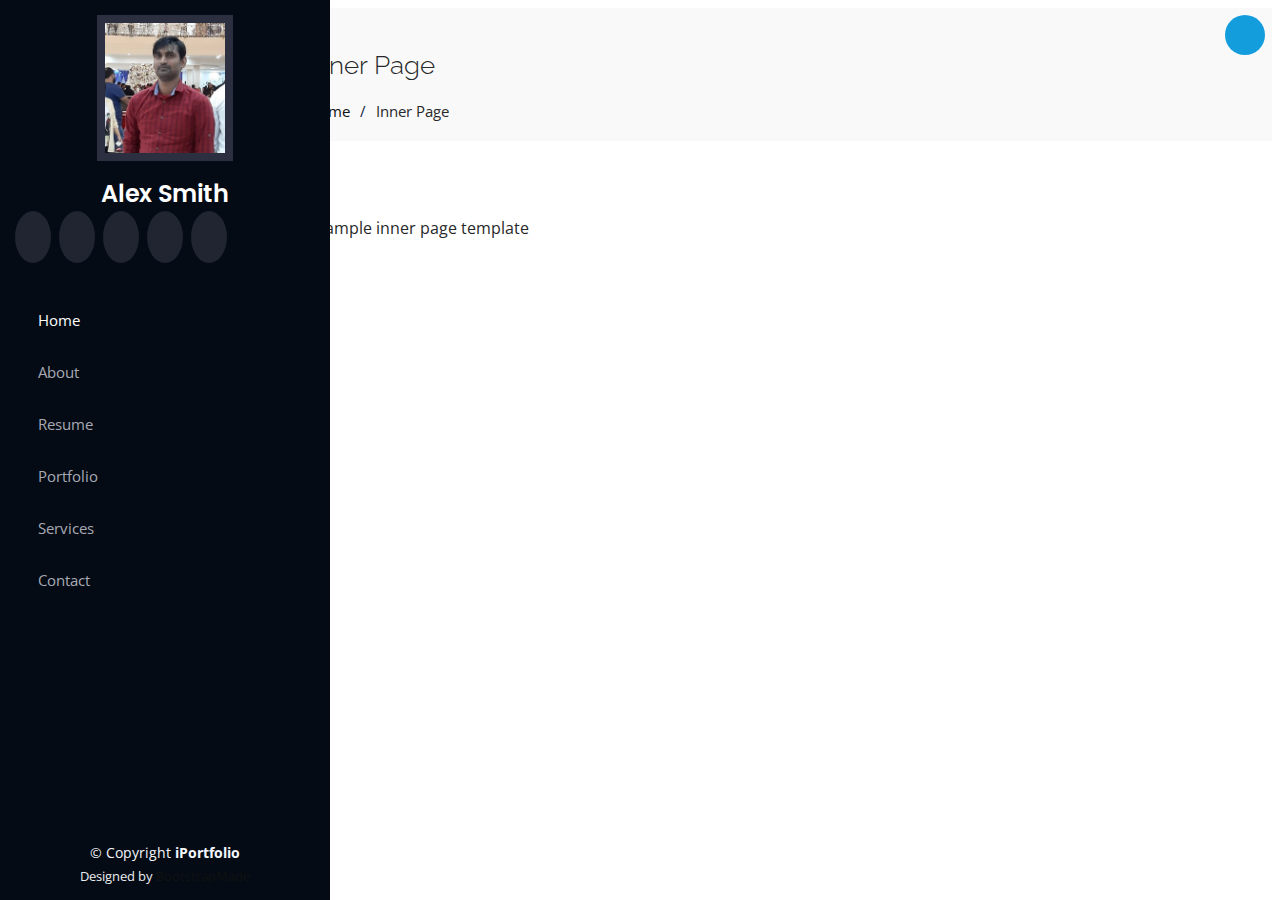
<file: inner-page.html>
<!DOCTYPE html>
<html lang="en">

<head>
  <meta charset="utf-8">
  <meta content="width=device-width, initial-scale=1.0" name="viewport">

  <title>Inner Page - iPortfolio Bootstrap Template</title>
  <meta content="" name="description">
  <meta content="" name="keywords">

  <!-- Favicons -->
  <link href="https://tikam.com.np/assets/img/favicon.png" rel="icon">
  <link href="https://tikam.com.np/assets/img/apple-touch-icon.png" rel="apple-touch-icon">

  <!-- Google Fonts -->
  <link href="https://fonts.googleapis.com/css?family=Open+Sans:300,300i,400,400i,600,600i,700,700i|Raleway:300,300i,400,400i,500,500i,600,600i,700,700i|Poppins:300,300i,400,400i,500,500i,600,600i,700,700i" rel="stylesheet">

  <!-- Vendor CSS Files -->
  <link href="https://tikam.com.np/assets/vendor/aos/aos.css" rel="stylesheet">
  <link href="https://tikam.com.np/assets/vendor/bootstrap/css/bootstrap.min.css" rel="stylesheet">
  <link href="https://tikam.com.np/assets/vendor/bootstrap-icons/bootstrap-icons.css" rel="stylesheet">
  <link href="https://tikam.com.np/assets/vendor/boxicons/css/boxicons.min.css" rel="stylesheet">
  <link href="https://tikam.com.np/assets/vendor/glightbox/css/glightbox.min.css" rel="stylesheet">
  <link href="https://tikam.com.np/assets/vendor/swiper/swiper-bundle.min.css" rel="stylesheet">

  <!-- Template Main CSS File -->
  <link href="assets/css/style.css" rel="stylesheet">

  <!-- =======================================================
  * Template Name: iPortfolio - v3.7.0
  * Template URL: https://bootstrapmade.com/iportfolio-bootstrap-portfolio-websites-template/
  * Author: BootstrapMade.com
  * License: https://bootstrapmade.com/license/
  ======================================================== -->
</head>

<body>

  <!-- ======= Mobile nav toggle button ======= -->
  <i class="bi bi-list mobile-nav-toggle d-xl-none"></i>

  <!-- ======= Header ======= -->
  <header id="header">
    <div class="d-flex flex-column">

      <div class="profile">
        <img src="assets/img/profile-img.jpg" alt="" class="img-fluid rounded-circle">
        <h1 class="text-light"><a href="index.html">Alex Smith</a></h1>
        <div class="social-links mt-3 text-center">
          <a href="#" class="twitter"><i class="bx bxl-twitter"></i></a>
          <a href="#" class="facebook"><i class="bx bxl-facebook"></i></a>
          <a href="#" class="instagram"><i class="bx bxl-instagram"></i></a>
          <a href="#" class="google-plus"><i class="bx bxl-skype"></i></a>
          <a href="#" class="linkedin"><i class="bx bxl-linkedin"></i></a>
        </div>
      </div>

      <nav id="navbar" class="nav-menu navbar">
        <ul>
          <li><a href="#hero" class="nav-link scrollto active"><i class="bx bx-home"></i> <span>Home</span></a></li>
          <li><a href="#about" class="nav-link scrollto"><i class="bx bx-user"></i> <span>About</span></a></li>
          <li><a href="#resume" class="nav-link scrollto"><i class="bx bx-file-blank"></i> <span>Resume</span></a></li>
          <li><a href="#portfolio" class="nav-link scrollto"><i class="bx bx-book-content"></i> <span>Portfolio</span></a></li>
          <li><a href="#services" class="nav-link scrollto"><i class="bx bx-server"></i> <span>Services</span></a></li>
          <li><a href="#contact" class="nav-link scrollto"><i class="bx bx-envelope"></i> <span>Contact</span></a></li>
        </ul>
      </nav><!-- .nav-menu -->
    </div>
  </header><!-- End Header -->

  <main id="main">

    <!-- ======= Breadcrumbs ======= -->
    <section class="breadcrumbs">
      <div class="container">

        <div class="d-flex justify-content-between align-items-center">
          <h2>Inner Page</h2>
          <ol>
            <li><a href="index.html">Home</a></li>
            <li>Inner Page</li>
          </ol>
        </div>

      </div>
    </section><!-- End Breadcrumbs -->

    <section class="inner-page">
      <div class="container">
        <p>
          Example inner page template
        </p>
      </div>
    </section>

  </main><!-- End #main -->

  <!-- ======= Footer ======= -->
  <footer id="footer">
    <div class="container">
      <div class="copyright">
        &copy; Copyright <strong><span>iPortfolio</span></strong>
      </div>
      <div class="credits">
        <!-- All the links in the footer should remain intact. -->
        <!-- You can delete the links only if you purchased the pro version. -->
        <!-- Licensing information: https://bootstrapmade.com/license/ -->
        <!-- Purchase the pro version with working PHP/AJAX contact form: https://bootstrapmade.com/iportfolio-bootstrap-portfolio-websites-template/ -->
        Designed by <a href="https://bootstrapmade.com/">BootstrapMade</a>
      </div>
    </div>
  </footer><!-- End  Footer -->

  <a href="#" class="back-to-top d-flex align-items-center justify-content-center"><i class="bi bi-arrow-up-short"></i></a>

  <!-- Vendor JS Files -->
  <script src="https://tikam.com.np/assets/vendor/purecounter/purecounter.js"></script>
  <script src="https://tikam.com.np/assets/vendor/aos/aos.js"></script>
  <script src="https://tikam.com.np/assets/vendor/bootstrap/js/bootstrap.bundle.min.js"></script>
  <script src="https://tikam.com.np/assets/vendor/glightbox/js/glightbox.min.js"></script>
  <script src="https://tikam.com.np/assets/vendor/isotope-layout/isotope.pkgd.min.js"></script>
  <script src="https://tikam.com.np/assets/vendor/swiper/swiper-bundle.min.js"></script>
  <script src="https://tikam.com.np/assets/vendor/typed.js/typed.min.js"></script>
  <script src="https://tikam.com.np/assets/vendor/waypoints/noframework.waypoints.js"></script>
  <script src="https://tikam.com.np/assets/vendor/php-email-form/validate.js"></script>

  <!-- Template Main JS File -->
  <script src="https://tikam.com.np/assets/js/main.js"></script>

</body>

</html>
</file>
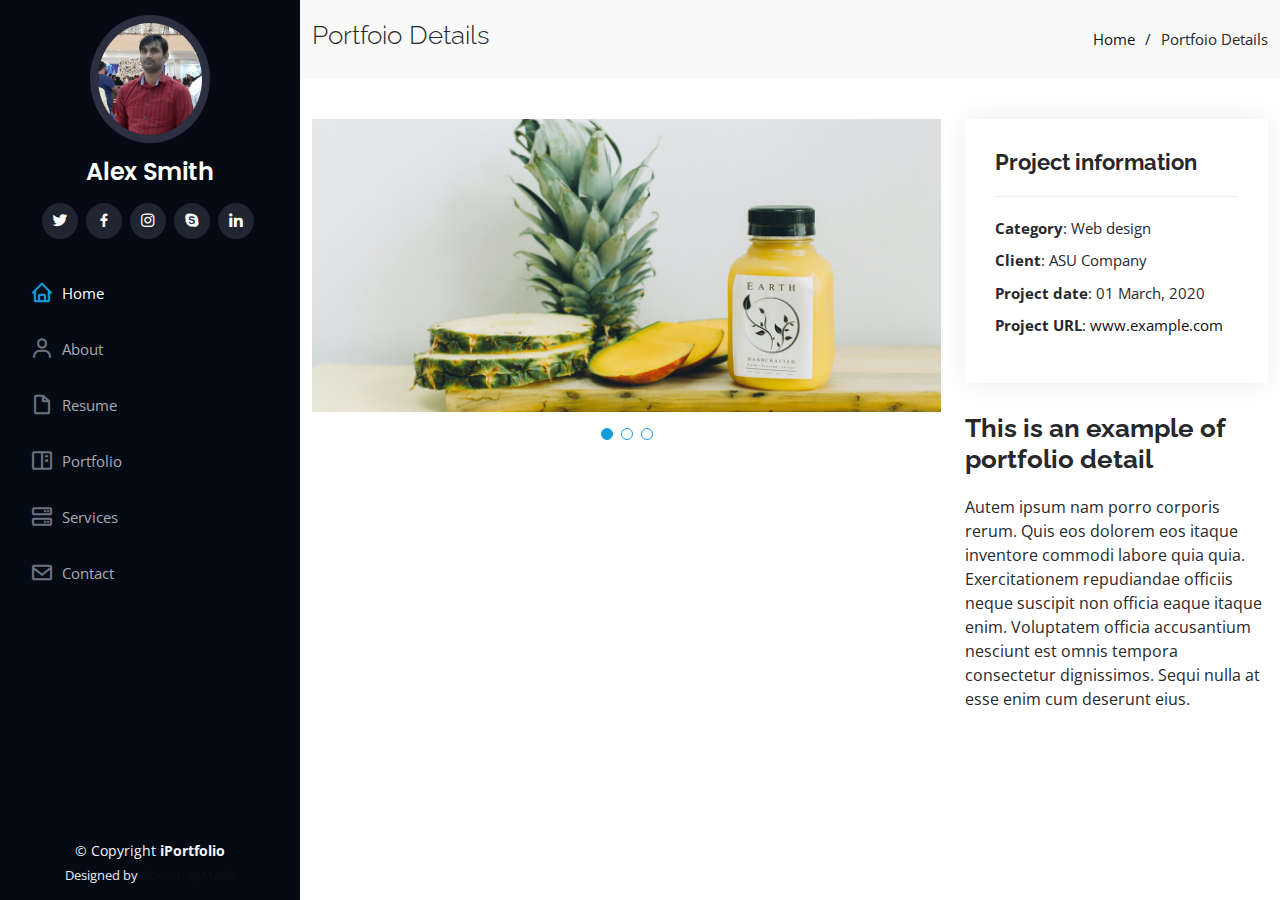
<file: portfolio-details.html>
<!DOCTYPE html>
<html lang="en">

<head>
  <meta charset="utf-8">
  <meta content="width=device-width, initial-scale=1.0" name="viewport">

  <title>Portfolio Details - iPortfolio Bootstrap Template</title>
  <meta content="" name="description">
  <meta content="" name="keywords">

  <!-- Favicons -->
  <link href="assets/img/favicon.png" rel="icon">
  <link href="assets/img/apple-touch-icon.png" rel="apple-touch-icon">

  <!-- Google Fonts -->
  <link href="https://fonts.googleapis.com/css?family=Open+Sans:300,300i,400,400i,600,600i,700,700i|Raleway:300,300i,400,400i,500,500i,600,600i,700,700i|Poppins:300,300i,400,400i,500,500i,600,600i,700,700i" rel="stylesheet">

  <!-- Vendor CSS Files -->
  <link href="assets/vendor/aos/aos.css" rel="stylesheet">
  <link href="assets/vendor/bootstrap/css/bootstrap.min.css" rel="stylesheet">
  <link href="assets/vendor/bootstrap-icons/bootstrap-icons.css" rel="stylesheet">
  <link href="assets/vendor/boxicons/css/boxicons.min.css" rel="stylesheet">
  <link href="assets/vendor/glightbox/css/glightbox.min.css" rel="stylesheet">
  <link href="assets/vendor/swiper/swiper-bundle.min.css" rel="stylesheet">

  <!-- Template Main CSS File -->
  <link href="assets/css/style.css" rel="stylesheet">
</head>

<body>

  <!-- ======= Mobile nav toggle button ======= -->
  <i class="bi bi-list mobile-nav-toggle d-xl-none"></i>

  <!-- ======= Header ======= -->
  <header id="header">
    <div class="d-flex flex-column">

      <div class="profile">
        <img src="assets/img/profile-img.jpg" alt="" class="img-fluid rounded-circle">
        <h1 class="text-light"><a href="index.html">Alex Smith</a></h1>
        <div class="social-links mt-3 text-center">
          <a href="#" class="twitter"><i class="bx bxl-twitter"></i></a>
          <a href="#" class="facebook"><i class="bx bxl-facebook"></i></a>
          <a href="#" class="instagram"><i class="bx bxl-instagram"></i></a>
          <a href="#" class="google-plus"><i class="bx bxl-skype"></i></a>
          <a href="#" class="linkedin"><i class="bx bxl-linkedin"></i></a>
        </div>
      </div>

      <nav id="navbar" class="nav-menu navbar">
        <ul>
          <li><a href="#hero" class="nav-link scrollto active"><i class="bx bx-home"></i> <span>Home</span></a></li>
          <li><a href="#about" class="nav-link scrollto"><i class="bx bx-user"></i> <span>About</span></a></li>
          <li><a href="#resume" class="nav-link scrollto"><i class="bx bx-file-blank"></i> <span>Resume</span></a></li>
          <li><a href="#portfolio" class="nav-link scrollto"><i class="bx bx-book-content"></i> <span>Portfolio</span></a></li>
          <li><a href="#services" class="nav-link scrollto"><i class="bx bx-server"></i> <span>Services</span></a></li>
          <li><a href="#contact" class="nav-link scrollto"><i class="bx bx-envelope"></i> <span>Contact</span></a></li>
        </ul>
      </nav><!-- .nav-menu -->
    </div>
  </header><!-- End Header -->

  <main id="main">

    <!-- ======= Breadcrumbs ======= -->
    <section id="breadcrumbs" class="breadcrumbs">
      <div class="container">

        <div class="d-flex justify-content-between align-items-center">
          <h2>Portfoio Details</h2>
          <ol>
            <li><a href="index.html">Home</a></li>
            <li>Portfoio Details</li>
          </ol>
        </div>

      </div>
    </section><!-- End Breadcrumbs -->

    <!-- ======= Portfolio Details Section ======= -->
    <section id="portfolio-details" class="portfolio-details">
      <div class="container">

        <div class="row gy-4">

          <div class="col-lg-8">
            <div class="portfolio-details-slider swiper">
              <div class="swiper-wrapper align-items-center">

                <div class="swiper-slide">
                  <img src="assets/img/portfolio/portfolio-details-1.jpg" alt="">
                </div>

                <div class="swiper-slide">
                  <img src="assets/img/portfolio/portfolio-details-2.jpg" alt="">
                </div>

                <div class="swiper-slide">
                  <img src="assets/img/portfolio/portfolio-details-3.jpg" alt="">
                </div>

              </div>
              <div class="swiper-pagination"></div>
            </div>
          </div>

          <div class="col-lg-4">
            <div class="portfolio-info">
              <h3>Project information</h3>
              <ul>
                <li><strong>Category</strong>: Web design</li>
                <li><strong>Client</strong>: ASU Company</li>
                <li><strong>Project date</strong>: 01 March, 2020</li>
                <li><strong>Project URL</strong>: <a href="#">www.example.com</a></li>
              </ul>
            </div>
            <div class="portfolio-description">
              <h2>This is an example of portfolio detail</h2>
              <p>
                Autem ipsum nam porro corporis rerum. Quis eos dolorem eos itaque inventore commodi labore quia quia. Exercitationem repudiandae officiis neque suscipit non officia eaque itaque enim. Voluptatem officia accusantium nesciunt est omnis tempora consectetur dignissimos. Sequi nulla at esse enim cum deserunt eius.
              </p>
            </div>
          </div>

        </div>

      </div>
    </section><!-- End Portfolio Details Section -->

  </main><!-- End #main -->

  <!-- ======= Footer ======= -->
  <footer id="footer">
    <div class="container">
      <div class="copyright">
        &copy; Copyright <strong><span>iPortfolio</span></strong>
      </div>
      <div class="credits">
        <!-- All the links in the footer should remain intact. -->
        <!-- You can delete the links only if you purchased the pro version. -->
        <!-- Licensing information: https://bootstrapmade.com/license/ -->
        <!-- Purchase the pro version with working PHP/AJAX contact form: https://bootstrapmade.com/iportfolio-bootstrap-portfolio-websites-template/ -->
        Designed by <a href="https://bootstrapmade.com/">BootstrapMade</a>
      </div>
    </div>
  </footer><!-- End  Footer -->

  <a href="#" class="back-to-top d-flex align-items-center justify-content-center"><i class="bi bi-arrow-up-short"></i></a>

  <!-- Vendor JS Files -->
  <script src="assets/vendor/purecounter/purecounter.js"></script>
  <script src="assets/vendor/aos/aos.js"></script>
  <script src="assets/vendor/bootstrap/js/bootstrap.bundle.min.js"></script>
  <script src="assets/vendor/glightbox/js/glightbox.min.js"></script>
  <script src="assets/vendor/isotope-layout/isotope.pkgd.min.js"></script>
  <script src="assets/vendor/swiper/swiper-bundle.min.js"></script>
  <script src="assets/vendor/typed.js/typed.min.js"></script>
  <script src="assets/vendor/waypoints/noframework.waypoints.js"></script>
  <script src="assets/vendor/php-email-form/validate.js"></script>

  <!-- Template Main JS File -->
  <script src="assets/js/main.js"></script>

</body>

</html>
</file>
<file: assets/css/style.css>
/**
* Template Name: iPortfolio - v3.7.0
* Template URL: https://bootstrapmade.com/iportfolio-bootstrap-portfolio-websites-template/
* Author: BootstrapMade.com
* License: https://bootstrapmade.com/license/
*/

/*--------------------------------------------------------------
# General
--------------------------------------------------------------*/
body {
  font-family: "Open Sans", sans-serif;
  color: #272829;
}

a {
  color: #101111;
  text-decoration: none;
}

a:hover {
  color: #37b3ed;
  text-decoration: none;
}

h1, h2, h3, h4, h5, h6 {
  font-family: "Raleway", sans-serif;
}

/*--------------------------------------------------------------
# Back to top button
--------------------------------------------------------------*/
.back-to-top {
  position: fixed;
  visibility: hidden;
  opacity: 0;
  right: 15px;
  bottom: 15px;
  z-index: 996;
  background: #149ddd;
  width: 40px;
  height: 40px;
  border-radius: 50px;
  transition: all 0.4s;
}
.back-to-top i {
  font-size: 28px;
  color: #fff;
  line-height: 0;
}
.back-to-top:hover {
  background: #2eafec;
  color: #fff;
}
.back-to-top.active {
  visibility: visible;
  opacity: 1;
}

/*--------------------------------------------------------------
# Header
--------------------------------------------------------------*/
#header {
  position: fixed;
  top: 0;
  left: 0;
  bottom: 0;
  width: 300px;
  transition: all ease-in-out 0.5s;
  z-index: 9997;
  transition: all 0.5s;
  padding: 0 15px;
  background: #040b14;
  overflow-y: auto;
}
#header .profile img {
  margin: 15px auto;
  display: block;
  width: 120px;
  border: 8px solid #2c2f3f;
}
#header .profile h1 {
  font-size: 24px;
  margin: 0;
  padding: 0;
  font-weight: 600;
  -moz-text-align-last: center;
  text-align-last: center;
  font-family: "Poppins", sans-serif;
}
#header .profile h1 a, #header .profile h1 a:hover {
  color: #fff;
  text-decoration: none;
}
#header .profile .social-links a {
  font-size: 18px;
  display: inline-block;
  background: #212431;
  color: #fff;
  line-height: 1;
  padding: 8px 0;
  margin-right: 4px;
  border-radius: 50%;
  text-align: center;
  width: 36px;
  height: 36px;
  transition: 0.3s;
}
#header .profile .social-links a:hover {
  background: #149ddd;
  color: #fff;
  text-decoration: none;
}

#main {
  margin-left: 300px;
}

@media (max-width: 1199px) {
  #header {
    left: -300px;
  }

  #main {
    margin-left: 0;
  }
}
/*--------------------------------------------------------------
# Navigation Menu
--------------------------------------------------------------*/
/* Desktop Navigation */
.nav-menu {
  padding: 30px 0 0 0;
}
.nav-menu * {
  margin: 0;
  padding: 0;
  list-style: none;
}
.nav-menu > ul > li {
  position: relative;
  white-space: nowrap;
}
.nav-menu a, .nav-menu a:focus {
  display: flex;
  align-items: center;
  color: #a8a9b4;
  padding: 12px 15px;
  margin-bottom: 8px;
  transition: 0.3s;
  font-size: 15px;
}
.nav-menu a i, .nav-menu a:focus i {
  font-size: 24px;
  padding-right: 8px;
  color: #6f7180;
}
.nav-menu a:hover, .nav-menu .active, .nav-menu .active:focus, .nav-menu li:hover > a {
  text-decoration: none;
  color: #fff;
}
.nav-menu a:hover i, .nav-menu .active i, .nav-menu .active:focus i, .nav-menu li:hover > a i {
  color: #149ddd;
}

/* Mobile Navigation */
.mobile-nav-toggle {
  position: fixed;
  right: 15px;
  top: 15px;
  z-index: 9998;
  border: 0;
  font-size: 24px;
  transition: all 0.4s;
  outline: none !important;
  background-color: #149ddd;
  color: #fff;
  width: 40px;
  height: 40px;
  display: inline-flex;
  align-items: center;
  justify-content: center;
  line-height: 0;
  border-radius: 50px;
  cursor: pointer;
}

.mobile-nav-active {
  overflow: hidden;
}
.mobile-nav-active #header {
  left: 0;
}

/*--------------------------------------------------------------
# Hero Section
--------------------------------------------------------------*/
#hero {
  width: 100%;
  height: 100vh;
  background: url("../img/hero-bg.jpg") top center;
  background-size: cover;
}
#hero:before {
  content: "";
  background: rgba(5, 13, 24, 0.3);
  position: absolute;
  bottom: 0;
  top: 0;
  left: 0;
  right: 0;
  z-index: 1;
}
#hero .hero-container {
  position: relative;
  z-index: 2;
  min-width: 300px;
}
#hero h1 {
  margin: 0 0 10px 0;
  font-size: 64px;
  font-weight: 700;
  line-height: 56px;
  color: #fff;
}
#hero p {
  color: #fff;
  margin-bottom: 50px;
  font-size: 26px;
  font-family: "Poppins", sans-serif;
}
#hero p span {
  color: #fff;
  padding-bottom: 4px;
  letter-spacing: 1px;
  border-bottom: 3px solid #149ddd;
}
@media (min-width: 1024px) {
  #hero {
    background-attachment: fixed;
  }
}
@media (max-width: 768px) {
  #hero h1 {
    font-size: 28px;
    line-height: 36px;
  }
  #hero h2 {
    font-size: 18px;
    line-height: 24px;
    margin-bottom: 30px;
  }
}

/*--------------------------------------------------------------
# Sections General
--------------------------------------------------------------*/
section {
  padding: 60px 0;
  overflow: hidden;
}

.section-bg {
  background: #f5f8fd;
}

.section-title {
  padding-bottom: 30px;
}
.section-title h2 {
  font-size: 32px;
  font-weight: bold;
  margin-bottom: 20px;
  padding-bottom: 20px;
  position: relative;
  color: #173b6c;
}
.section-title h2::after {
  content: "";
  position: absolute;
  display: block;
  width: 50px;
  height: 3px;
  background: #149ddd;
  bottom: 0;
  left: 0;
}
.section-title p {
  margin-bottom: 0;
}

/*--------------------------------------------------------------
# About
--------------------------------------------------------------*/
.about .content h3 {
  font-weight: 700;
  font-size: 26px;
  color: #173b6c;
}
.about .content ul {
  list-style: none;
  padding: 0;
}
.about .content ul li {
  margin-bottom: 20px;
  display: flex;
  align-items: center;
}
.about .content ul strong {
  margin-right: 10px;
}
.about .content ul i {
  font-size: 16px;
  margin-right: 5px;
  color: #149ddd;
  line-height: 0;
}
.about .content p:last-child {
  margin-bottom: 0;
}

/*--------------------------------------------------------------
# Facts
--------------------------------------------------------------*/
.facts {
  padding-bottom: 30px;
}
.facts .count-box {
  padding: 30px;
  width: 100%;
}
.facts .count-box i {
  display: block;
  font-size: 44px;
  color: #149ddd;
  float: left;
  line-height: 0;
}
.facts .count-box span {
  font-size: 48px;
  line-height: 40px;
  display: block;
  font-weight: 700;
  color: #050d18;
  margin-left: 60px;
}
.facts .count-box p {
  padding: 15px 0 0 0;
  margin: 0 0 0 60px;
  font-family: "Raleway", sans-serif;
  font-size: 14px;
  color: #122f57;
}
.facts .count-box a {
  font-weight: 600;
  display: block;
  margin-top: 20px;
  color: #122f57;
  font-size: 15px;
  font-family: "Poppins", sans-serif;
  transition: ease-in-out 0.3s;
}
.facts .count-box a:hover {
  color: #1f5297;
}

/*--------------------------------------------------------------
# Akills
--------------------------------------------------------------*/
.skills .progress {
  height: 60px;
  display: block;
  background: none;
  border-radius: 0;
}
.skills .progress .skill {
  padding: 0;
  margin: 0 0 6px 0;
  text-transform: uppercase;
  display: block;
  font-weight: 600;
  font-family: "Poppins", sans-serif;
  color: #050d18;
}
.skills .progress .skill .val {
  float: right;
  font-style: normal;
}
.skills .progress-bar-wrap {
  background: #dce8f8;
  height: 10px;
}
.skills .progress-bar {
  width: 1px;
  height: 10px;
  transition: 0.9s;
  background-color: #149ddd;
}

/*--------------------------------------------------------------
# Resume
--------------------------------------------------------------*/
.resume .resume-title {
  font-size: 26px;
  font-weight: 700;
  margin-top: 20px;
  margin-bottom: 20px;
  color: #050d18;
}
.resume .resume-item {
  padding: 0 0 20px 20px;
  margin-top: -2px;
  border-left: 2px solid #1f5297;
  position: relative;
}
.resume .resume-item h4 {
  line-height: 18px;
  font-size: 18px;
  font-weight: 600;
  text-transform: uppercase;
  font-family: "Poppins", sans-serif;
  color: #050d18;
  margin-bottom: 10px;
}
.resume .resume-item h5 {
  font-size: 16px;
  background: #e4edf9;
  padding: 5px 15px;
  display: inline-block;
  font-weight: 600;
  margin-bottom: 10px;
}
.resume .resume-item ul {
  padding-left: 20px;
}
.resume .resume-item ul li {
  padding-bottom: 10px;
}
.resume .resume-item:last-child {
  padding-bottom: 0;
}
.resume .resume-item::before {
  content: "";
  position: absolute;
  width: 16px;
  height: 16px;
  border-radius: 50px;
  left: -9px;
  top: 0;
  background: #fff;
  border: 2px solid #1f5297;
}

/*--------------------------------------------------------------
# Portfolio
--------------------------------------------------------------*/
.portfolio .portfolio-item {
  margin-bottom: 30px;
}
.portfolio #portfolio-flters {
  padding: 0;
  margin: 0 auto 35px auto;
  list-style: none;
  text-align: center;
  background: #fff;
  border-radius: 50px;
  padding: 2px 15px;
}
.portfolio #portfolio-flters li {
  cursor: pointer;
  display: inline-block;
  padding: 10px 15px 8px 15px;
  font-size: 14px;
  font-weight: 600;
  line-height: 1;
  text-transform: uppercase;
  color: #272829;
  margin-bottom: 5px;
  transition: all 0.3s ease-in-out;
}
.portfolio #portfolio-flters li:hover, .portfolio #portfolio-flters li.filter-active {
  color: #149ddd;
}
.portfolio #portfolio-flters li:last-child {
  margin-right: 0;
}
.portfolio .portfolio-wrap {
  transition: 0.3s;
  position: relative;
  overflow: hidden;
  z-index: 1;
}
.portfolio .portfolio-wrap::before {
  content: "";
  background: rgba(255, 255, 255, 0.5);
  position: absolute;
  left: 0;
  right: 0;
  top: 0;
  bottom: 0;
  transition: all ease-in-out 0.3s;
  z-index: 2;
  opacity: 0;
}
.portfolio .portfolio-wrap .portfolio-links {
  opacity: 1;
  left: 0;
  right: 0;
  bottom: -60px;
  z-index: 3;
  position: absolute;
  transition: all ease-in-out 0.3s;
  display: flex;
  justify-content: center;
}
.portfolio .portfolio-wrap .portfolio-links a {
  color: #fff;
  font-size: 28px;
  text-align: center;
  background: rgba(20, 157, 221, 0.75);
  transition: 0.3s;
  width: 50%;
}
.portfolio .portfolio-wrap .portfolio-links a:hover {
  background: rgba(20, 157, 221, 0.95);
}
.portfolio .portfolio-wrap .portfolio-links a + a {
  border-left: 1px solid #37b3ed;
}
.portfolio .portfolio-wrap:hover::before {
  top: 0;
  left: 0;
  right: 0;
  bottom: 0;
  opacity: 1;
}
.portfolio .portfolio-wrap:hover .portfolio-links {
  opacity: 1;
  bottom: 0;
}

/*--------------------------------------------------------------
# Portfolio Details
--------------------------------------------------------------*/
.portfolio-details {
  padding-top: 40px;
}
.portfolio-details .portfolio-details-slider img {
  width: 100%;
}
.portfolio-details .portfolio-details-slider .swiper-pagination {
  margin-top: 20px;
  position: relative;
}
.portfolio-details .portfolio-details-slider .swiper-pagination .swiper-pagination-bullet {
  width: 12px;
  height: 12px;
  background-color: #fff;
  opacity: 1;
  border: 1px solid #149ddd;
}
.portfolio-details .portfolio-details-slider .swiper-pagination .swiper-pagination-bullet-active {
  background-color: #149ddd;
}
.portfolio-details .portfolio-info {
  padding: 30px;
  box-shadow: 0px 0 30px rgba(5, 13, 24, 0.08);
}
.portfolio-details .portfolio-info h3 {
  font-size: 22px;
  font-weight: 700;
  margin-bottom: 20px;
  padding-bottom: 20px;
  border-bottom: 1px solid #eee;
}
.portfolio-details .portfolio-info ul {
  list-style: none;
  padding: 0;
  font-size: 15px;
}
.portfolio-details .portfolio-info ul li + li {
  margin-top: 10px;
}
.portfolio-details .portfolio-description {
  padding-top: 30px;
}
.portfolio-details .portfolio-description h2 {
  font-size: 26px;
  font-weight: 700;
  margin-bottom: 20px;
}
.portfolio-details .portfolio-description p {
  padding: 0;
}

/*--------------------------------------------------------------
# Services
--------------------------------------------------------------*/
.services .icon-box {
  margin-bottom: 20px;
}
.services .icon {
  float: left;
  display: flex;
  align-items: center;
  justify-content: center;
  width: 54px;
  height: 54px;
  background: #149ddd;
  border-radius: 50%;
  transition: 0.5s;
  border: 1px solid #149ddd;
}
.services .icon i {
  color: #fff;
  font-size: 24px;
  line-height: 0;
}
.services .icon-box:hover .icon {
  background: #fff;
}
.services .icon-box:hover .icon i {
  color: #149ddd;
}
.services .title {
  margin-left: 80px;
  font-weight: 700;
  margin-bottom: 15px;
  font-size: 18px;
}
.services .title a {
  color: #343a40;
}
.services .title a:hover {
  color: #149ddd;
}
.services .description {
  margin-left: 80px;
  line-height: 24px;
  font-size: 14px;
}

/*--------------------------------------------------------------
# Testimonials
--------------------------------------------------------------*/
.testimonials .testimonials-carousel, .testimonials .testimonials-slider {
  overflow: hidden;
}
.testimonials .testimonial-item {
  box-sizing: content-box;
  text-align: center;
  min-height: 320px;
}
.testimonials .testimonial-item .testimonial-img {
  width: 90px;
  border-radius: 50%;
  margin: 0 auto;
}
.testimonials .testimonial-item h3 {
  font-size: 18px;
  font-weight: bold;
  margin: 10px 0 5px 0;
  color: #111;
}
.testimonials .testimonial-item h4 {
  font-size: 14px;
  color: #999;
  margin: 0;
}
.testimonials .testimonial-item .quote-icon-left, .testimonials .testimonial-item .quote-icon-right {
  color: #c3e8fa;
  font-size: 26px;
}
.testimonials .testimonial-item .quote-icon-left {
  display: inline-block;
  left: -5px;
  position: relative;
}
.testimonials .testimonial-item .quote-icon-right {
  display: inline-block;
  right: -5px;
  position: relative;
  top: 10px;
}
.testimonials .testimonial-item p {
  font-style: italic;
  margin: 0 15px 15px 15px;
  padding: 20px;
  background: #fff;
  position: relative;
  margin-bottom: 35px;
  border-radius: 6px;
  box-shadow: 0px 2px 15px rgba(0, 0, 0, 0.1);
}
.testimonials .testimonial-item p::after {
  content: "";
  width: 0;
  height: 0;
  border-top: 20px solid #fff;
  border-right: 20px solid transparent;
  border-left: 20px solid transparent;
  position: absolute;
  bottom: -20px;
  left: calc(50% - 20px);
}
.testimonials .swiper-pagination {
  margin-top: 20px;
  position: relative;
}
.testimonials .swiper-pagination .swiper-pagination-bullet {
  width: 12px;
  height: 12px;
  background-color: #fff;
  opacity: 1;
  border: 1px solid #149ddd;
}
.testimonials .swiper-pagination .swiper-pagination-bullet-active {
  background-color: #149ddd;
}

/*--------------------------------------------------------------
# Contact
--------------------------------------------------------------*/
.contact {
  padding-bottom: 130px;
}
.contact .info {
  padding: 30px;
  background: #fff;
  width: 100%;
  box-shadow: 0 0 24px 0 rgba(0, 0, 0, 0.12);
}
.contact .info i {
  font-size: 20px;
  color: #149ddd;
  float: left;
  width: 44px;
  height: 44px;
  background: #dff3fc;
  display: flex;
  justify-content: center;
  align-items: center;
  border-radius: 50px;
  transition: all 0.3s ease-in-out;
}
.contact .info h4 {
  padding: 0 0 0 60px;
  font-size: 22px;
  font-weight: 600;
  margin-bottom: 5px;
  color: #050d18;
}
.contact .info p {
  padding: 0 0 10px 60px;
  margin-bottom: 20px;
  font-size: 14px;
  color: #173b6c;
}
.contact .info .email p {
  padding-top: 5px;
}
.contact .info .social-links {
  padding-left: 60px;
}
.contact .info .social-links a {
  font-size: 18px;
  display: inline-block;
  background: #333;
  color: #fff;
  line-height: 1;
  padding: 8px 0;
  border-radius: 50%;
  text-align: center;
  width: 36px;
  height: 36px;
  transition: 0.3s;
  margin-right: 10px;
}
.contact .info .social-links a:hover {
  background: #149ddd;
  color: #fff;
}
.contact .info .email:hover i, .contact .info .address:hover i, .contact .info .phone:hover i {
  background: #149ddd;
  color: #fff;
}
.contact .php-email-form {
  width: 100%;
  padding: 30px;
  background: #fff;
  box-shadow: 0 0 24px 0 rgba(0, 0, 0, 0.12);
}
.contact .php-email-form .form-group {
  padding-bottom: 8px;
}
.contact .php-email-form .validate {
  display: none;
  color: red;
  margin: 0 0 15px 0;
  font-weight: 400;
  font-size: 13px;
}
.contact .php-email-form .error-message {
  display: none;
  color: #fff;
  background: #ed3c0d;
  text-align: left;
  padding: 15px;
  font-weight: 600;
}
.contact .php-email-form .error-message br + br {
  margin-top: 25px;
}
.contact .php-email-form .sent-message {
  display: none;
  color: #fff;
  background: #18d26e;
  text-align: center;
  padding: 15px;
  font-weight: 600;
}
.contact .php-email-form .loading {
  display: none;
  background: #fff;
  text-align: center;
  padding: 15px;
}
.contact .php-email-form .loading:before {
  content: "";
  display: inline-block;
  border-radius: 50%;
  width: 24px;
  height: 24px;
  margin: 0 10px -6px 0;
  border: 3px solid #18d26e;
  border-top-color: #eee;
  -webkit-animation: animate-loading 1s linear infinite;
  animation: animate-loading 1s linear infinite;
}
.contact .php-email-form .form-group {
  margin-bottom: 15px;
}
.contact .php-email-form label {
  padding-bottom: 8px;
}
.contact .php-email-form input, .contact .php-email-form textarea {
  border-radius: 0;
  box-shadow: none;
  font-size: 14px;
}
.contact .php-email-form input {
  height: 44px;
}
.contact .php-email-form textarea {
  padding: 10px 15px;
}
.contact .php-email-form button[type=submit] {
  background: #149ddd;
  border: 0;
  padding: 10px 24px;
  color: #fff;
  transition: 0.4s;
  border-radius: 4px;
}
.contact .php-email-form button[type=submit]:hover {
  background: #37b3ed;
}
@-webkit-keyframes animate-loading {
  0% {
    transform: rotate(0deg);
  }
  100% {
    transform: rotate(360deg);
  }
}
@keyframes animate-loading {
  0% {
    transform: rotate(0deg);
  }
  100% {
    transform: rotate(360deg);
  }
}

/*--------------------------------------------------------------
# Breadcrumbs
--------------------------------------------------------------*/
.breadcrumbs {
  padding: 20px 0;
  background: #f9f9f9;
}
.breadcrumbs h2 {
  font-size: 26px;
  font-weight: 300;
}
.breadcrumbs ol {
  display: flex;
  flex-wrap: wrap;
  list-style: none;
  padding: 0;
  margin: 0;
  font-size: 15px;
}
.breadcrumbs ol li + li {
  padding-left: 10px;
}
.breadcrumbs ol li + li::before {
  display: inline-block;
  padding-right: 10px;
  color: #0e2442;
  content: "/";
}
@media (max-width: 768px) {
  .breadcrumbs .d-flex {
    display: block !important;
  }
  .breadcrumbs ol {
    display: block;
  }
  .breadcrumbs ol li {
    display: inline-block;
  }
}

/*--------------------------------------------------------------
# Footer
--------------------------------------------------------------*/
#footer {
  padding: 15px;
  color: #f4f6fd;
  font-size: 14px;
  position: fixed;
  left: 0;
  bottom: 0;
  width: 300px;
  z-index: 9999;
  background: #040b14;
}
#footer .copyright {
  text-align: center;
}
#footer .credits {
  padding-top: 5px;
  text-align: center;
  font-size: 13px;
  color: #eaebf0;
}
@media (max-width: 1199px) {
  #footer {
    position: static;
    width: auto;
    padding-right: 20px 15px;
  }
}
code {
  font-size: 0.975em;
  color: #f5f3f4 !important;
  word-wrap: break-word;
}


.codebg {
  background: #262020;
  border-radius: 10px;
  padding: 35px;
}

.code {
  border: 1px solid;
  height: auto;
  background: #31314d;
  color: #fff;
  padding: 10px;
  padding-left: 10px;
  border-radius: 15px;
  padding-left: 20px;
}
</file>
